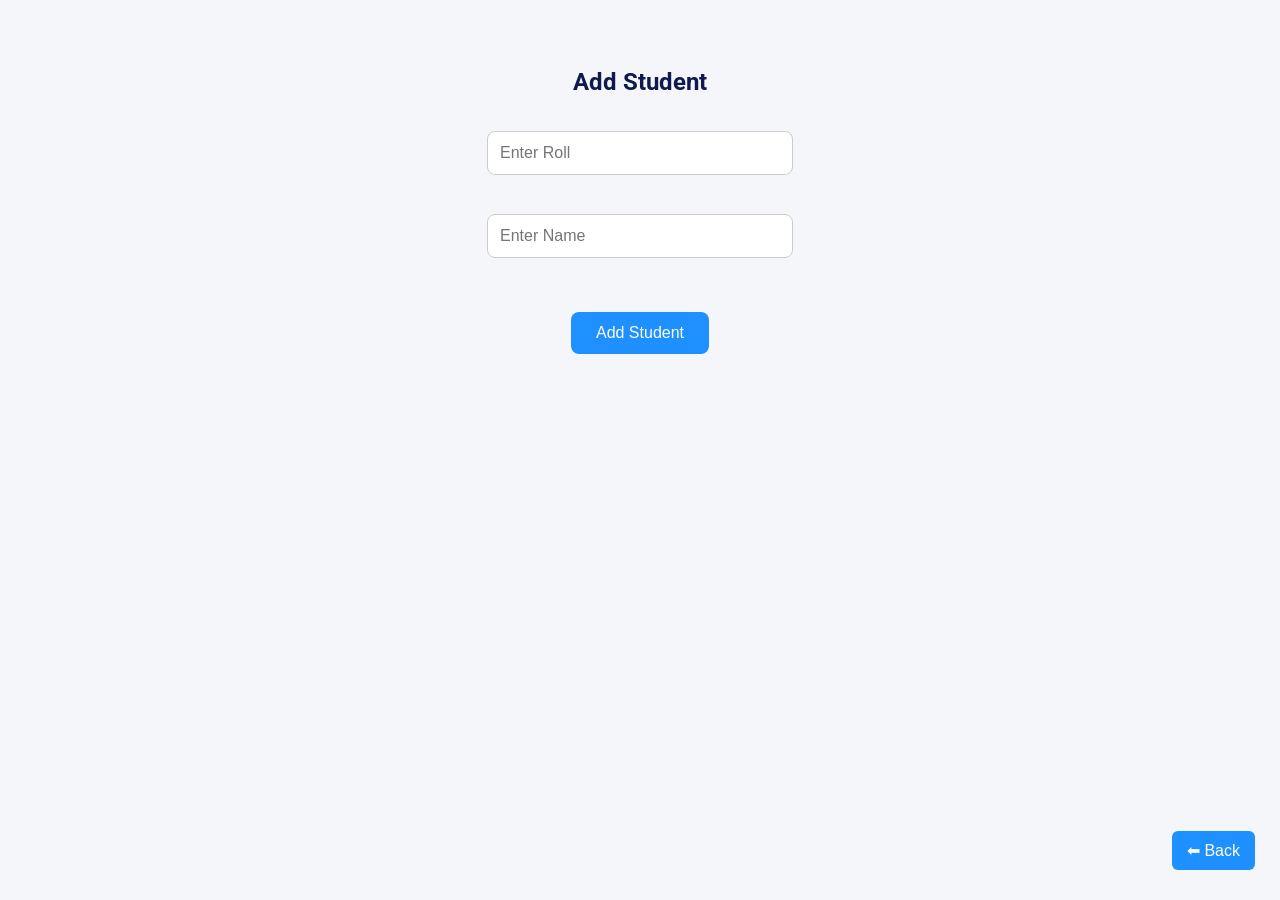
<file: add-student.html>
<!DOCTYPE html>
<html lang="en">
<head>
<meta charset="UTF-8">
<meta name="viewport" content="width=device-width, initial-scale=1.0">
<title>Add Student | Smart Attendance</title>
<link href="https://fonts.googleapis.com/css2?family=Roboto:wght@400;500;700&display=swap" rel="stylesheet">

<style>
body {
    font-family: 'Roboto', sans-serif;
    background: #f4f6f9;
    display: flex;
    flex-direction: column;
    align-items: center;
    padding: 40px 20px;
}

h2 {
    color: #0f1b4c;
    margin-bottom: 25px;
}

input[type="text"] {
    width: 280px;
    padding: 12px;
    margin: 10px 0;
    border-radius: 8px;
    border: 1px solid #ccc;
    font-size: 16px;
}

.button-row {
    margin-top: 15px;
}

button {
    padding: 12px 25px;
    margin: 10px 5px;
    border: none;
    border-radius: 8px;
    font-size: 16px;
    font-weight: 500;
    cursor: pointer;
    transition: transform 0.2s, background 0.2s;
}

button:hover {
    transform: translateY(-2px);
}

#addBtn {
    background: #1e90ff;
    color: #fff;
}

.back-btn {
    position: fixed;
    bottom: 20px;
    right: 20px;
    padding: 10px 15px;
    background: #1e90ff;
    color: white;
    border: none;
    border-radius: 6px;
    cursor: pointer;
    transition: background 0.2s, transform 0.2s;
}

.back-btn:hover {
    background: #187bcd;
    transform: translateY(-2px);
}

#msg {
    margin-top: 20px;
    font-weight: 500;
    font-size: 18px;
    color: #0f1b4c;
}
</style>
</head>

<body>

<h2>Add Student</h2>

<input type="text" id="roll" placeholder="Enter Roll">
<br>
<input type="text" id="name" placeholder="Enter Name">
<br>

<div class="button-row">
    <button id="addBtn" onclick="addStudent()">Add Student</button>
</div>

<div id="msg"></div>

<button class="back-btn" onclick="goBack()">⬅ Back</button>

<script>
function addStudent(){
    let roll = document.getElementById("roll").value.trim();
    let name = document.getElementById("name").value.trim();
    let msg = document.getElementById("msg");

    msg.innerText = "";

    // Validation
    if(!roll || !name){
        msg.innerText = "⚠️ Enter both Roll and Name";
        return;
    }

    let students = JSON.parse(localStorage.getItem("students")) || [];

    // Prevent duplicate roll (loose compare for safety)
    if(students.some(s => s.roll == roll)){
        msg.innerText = "⚠️ Roll number already exists!";
        return;
    }

    // Save student (FIXED structure - consistent everywhere)
    students.push({
        roll: roll,
        name: name
    });

    localStorage.setItem("students", JSON.stringify(students));

    msg.innerText = "✅ Student Added Successfully";

    // Clear inputs
    document.getElementById("roll").value = "";
    document.getElementById("name").value = "";

    // Redirect
    setTimeout(()=>{
        window.location.href = "dashboard.html";
    },1000);
}

function goBack(){
    window.location.href = "dashboard.html";
}
</script>

</body>
</html>
</file>
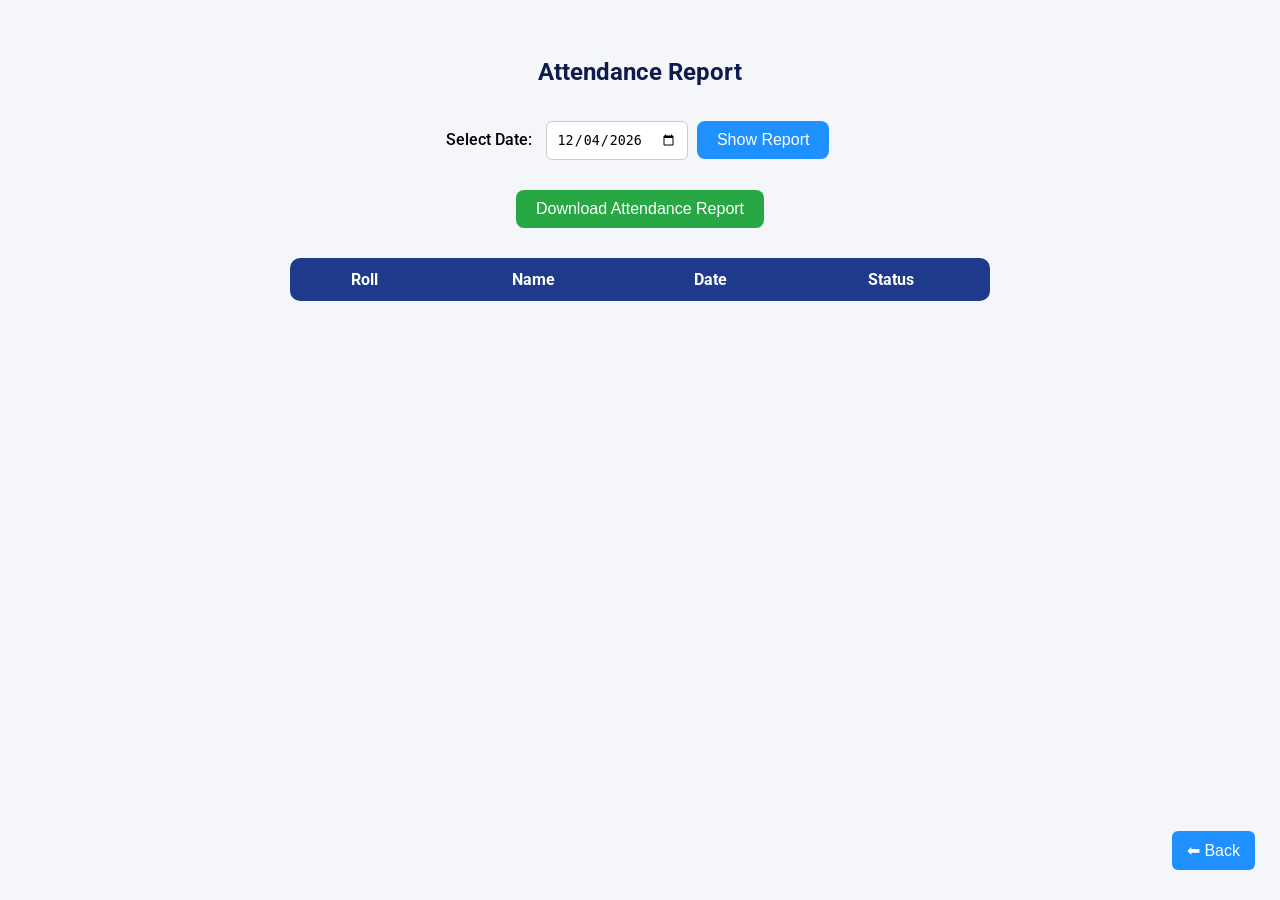
<file: attendance-report.html>
<!DOCTYPE html>
<html lang="en">
<head>
<meta charset="UTF-8">
<meta name="viewport" content="width=device-width, initial-scale=1.0">
<title>Attendance Report | Smart Attendance</title>

<link href="https://fonts.googleapis.com/css2?family=Roboto:wght@400;500;700&display=swap" rel="stylesheet">

<style>
body { font-family: 'Roboto', sans-serif; display:flex; flex-direction: column; align-items:center; padding:30px 20px; background:#f4f6f9; }
h2 { color:#0f1b4c; margin-bottom:25px; }
label { font-weight:500; margin-right:10px; }
input[type="date"] { padding:10px; border-radius:6px; border:1px solid #ccc; margin-bottom:20px; }

button { padding:10px 20px; margin:10px 5px; border:none; border-radius:8px; font-size:16px; cursor:pointer; }
button:hover { transform:translateY(-2px); }

#showReportBtn { background:#1e90ff; color:white; }
#downloadBtn { background:#28a745; color:white; }

table { margin:20px auto; border-collapse:collapse; width:80%; max-width:700px; background:#fff; border-radius:10px; overflow:hidden; }
th, td { padding:12px 15px; text-align:center; }
th { background:#1e3a8a; color:white; }

tr:nth-child(even) { background:#f9f9f9; }
tr:hover { background:#e6f0ff; }

.status-present { color:green; font-weight:bold; }
.status-absent { color:red; font-weight:bold; }

.back-btn {
    position:fixed;
    bottom:20px;
    right:20px;
    padding:10px 15px;
    background:#1e90ff;
    color:white;
    border:none;
    border-radius:6px;
    cursor:pointer;
}
</style>
</head>

<body>

<h2>Attendance Report</h2>

<div>
    <label>Select Date:</label>
    <input type="date" id="date">
    <button id="showReportBtn" onclick="loadReport()">Show Report</button>
</div>

<div>
    <button id="downloadBtn" onclick="downloadReport()">Download Attendance Report</button>
</div>

<table>
    <thead>
        <tr>
            <th>Roll</th>
            <th>Name</th>
            <th>Date</th>
            <th>Status</th>
        </tr>
    </thead>
    <tbody id="reportTable"></tbody>
</table>

<button class="back-btn" onclick="goBack()">⬅ Back</button>

<script>
function goBack(){ window.history.back(); }

// today date
function getToday(){
    return new Date().toISOString().split('T')[0];
}

// 🔥 IMPORTANT: remove duplicates
function getUniqueAttendance(attendance){
    let map = {};
    attendance.forEach(a => {
        map[a.roll + "_" + a.date] = a; // unique key
    });
    return Object.values(map);
}

// Convert YYYY-MM-DD to MM/DD/YYYY for Excel
function formatDateForExcel(dateStr){
    let parts = dateStr.split('-'); // ["2026","03","20"]
    return `${parts[1]}/${parts[2]}/${parts[0]}`; // "03/20/2026"
}

// LOAD REPORT
function loadReport(){
    let students = JSON.parse(localStorage.getItem("students")) || [];
    let attendance = JSON.parse(localStorage.getItem("attendance")) || [];

    attendance = getUniqueAttendance(attendance);

    let selectedDate = document.getElementById("date").value || getToday();

    let html = "";

    students.forEach(student => {

        let present = attendance.find(a => 
            a.roll == student.roll && a.date == selectedDate
        );

        html += `<tr>
                    <td>${student.roll}</td>
                    <td>${student.name}</td>
                    <td>${selectedDate}</td>
                    <td class="${present ? 'status-present':'status-absent'}">
                        ${present ? 'Present' : 'Absent'}
                    </td>
                 </tr>`;
    });

    document.getElementById("reportTable").innerHTML = html;
}

// DOWNLOAD CSV
function downloadReport(){
    let students = JSON.parse(localStorage.getItem("students")) || [];
    let attendance = JSON.parse(localStorage.getItem("attendance")) || [];

    attendance = getUniqueAttendance(attendance);

    let selectedDate = document.getElementById("date").value || getToday();
    let excelDate = formatDateForExcel(selectedDate); // ✅ Excel-friendly

    let csv = "Roll,Name,Date,Status\n";

    students.forEach(student => {
        let present = attendance.find(a => 
            a.roll == student.roll && a.date == selectedDate
        );

        let status = present ? "Present" : "Absent";

        csv += `${student.roll},${student.name},"${excelDate}",${status}\n`;
    });

    let blob = new Blob([csv], {type:"text/csv"});
    let link = document.createElement("a");
    link.href = URL.createObjectURL(blob);
    link.download = `attendance_${selectedDate}.csv`;
    link.click();
}

// AUTO LOAD + AUTO DATE SET
window.onload = function(){
    document.getElementById("date").value = getToday();
    loadReport();
};
</script>

</body>
</html>
</file>
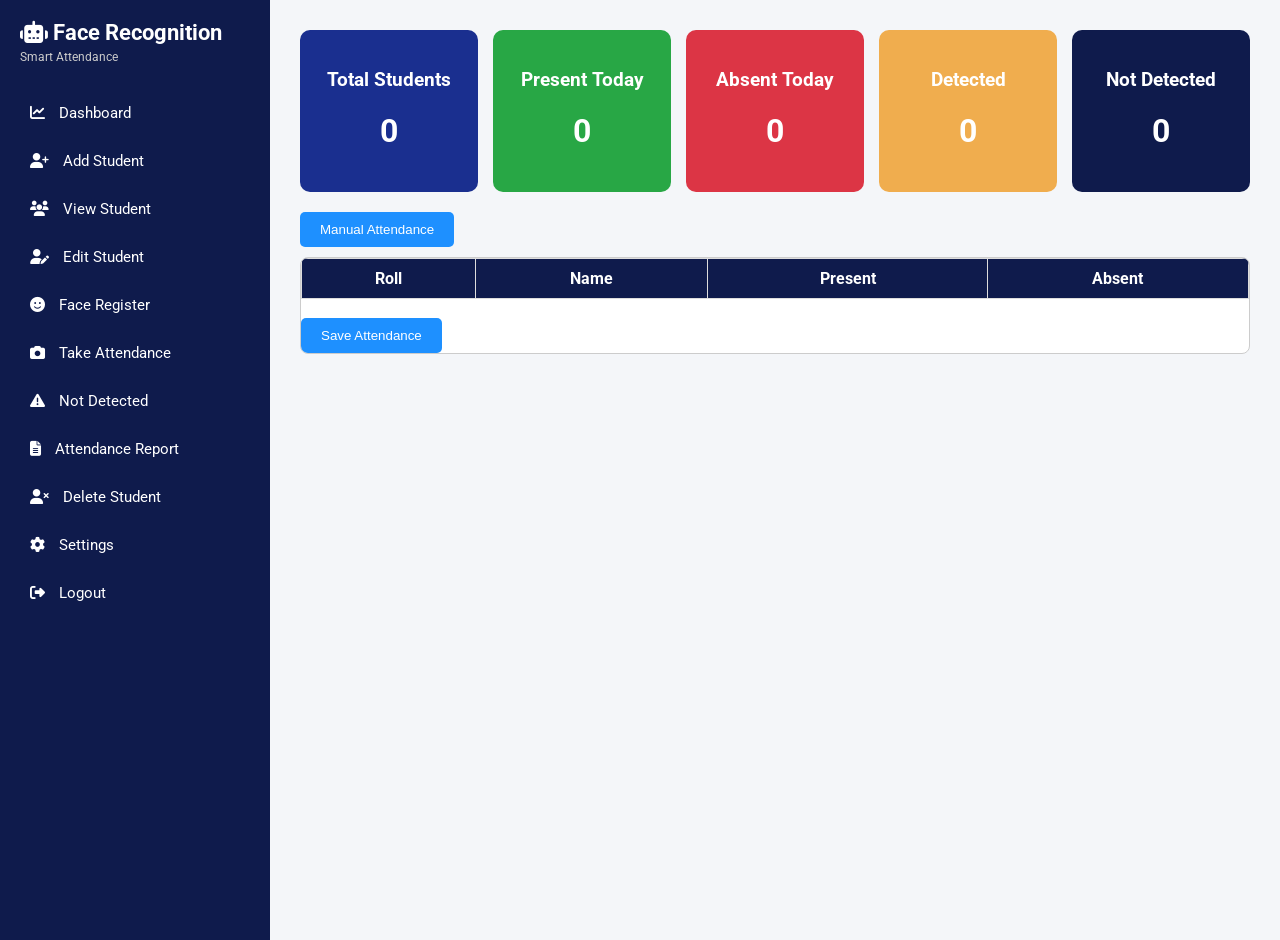
<file: dashboard.html>
<!DOCTYPE html>
<html lang="en">
<head>
<meta charset="UTF-8">
<meta name="viewport" content="width=device-width, initial-scale=1.0">
<title>Face Recognition System | Dashboard</title>

<link rel="stylesheet" href="https://cdnjs.cloudflare.com/ajax/libs/font-awesome/6.5.0/css/all.min.css">
<link href="https://fonts.googleapis.com/css2?family=Roboto:wght@400;500;700&display=swap" rel="stylesheet">

<style>
body { margin:0; font-family:'Roboto',sans-serif; background:#f4f6f9; display:flex; }

.menu-btn{
  display:none;
  position:fixed;
  top:15px;
  left:15px;
  background:#0f1b4c;
  color:white;
  border:none;
  padding:10px 12px;
  border-radius:6px;
  z-index:1100;
}

.sidebar { width:230px; background:#0f1b4c; color:white; height:100vh; padding:20px; transition:0.3s; }
.logo { font-size:22px; font-weight:bold; margin-bottom:5px; }
.small-text { font-size:12px; color:#ccc; margin-bottom:30px; }

.sidebar a { display:block; color:white; text-decoration:none; padding:10px; margin-bottom:10px; border-radius:5px; font-size:15px; }
.sidebar a i { margin-right:10px; }
.sidebar a:hover { background:#1a2f8f; }

.main { flex:1; padding:30px; }

.cards { 
  display:grid; 
  grid-template-columns:repeat(auto-fit,minmax(150px,1fr)); 
  gap:15px; 
  margin-bottom:20px; 
}

.card { padding:20px; border-radius:10px; color:white; text-align:center; }
.blue {background:#1a2f8f;} 
.green {background:#28a745;} 
.red {background:#dc3545;}
.orange {background:#f0ad4e;} 
.darkblue {background:#0f1b4c;}

button { padding:10px 20px; border:none; background:#1e90ff; color:white; border-radius:5px; cursor:pointer; }

.table-box { max-height:150px; overflow:hidden; transition:0.5s; margin-top:10px; border:1px solid #ccc; border-radius:8px; background:white; }
table { width:100%; border-collapse:collapse; }
th, td { border:1px solid #ddd; padding:10px; text-align:center; }
th { background:#0f1b4c; color:white; }

@media(max-width:768px){
  .menu-btn{ display:block; }
  .sidebar{ position:fixed; left:-250px; top:0; z-index:1000; }
  .sidebar.active{ left:0; }
  .main{ width:100%; padding:15px; }
}

#toast{
    position: fixed;
    bottom: 25px;
    right: 25px;
    min-width: 250px;
    background: #28a745;
    color: #fff;
    padding: 14px 20px;
    border-radius: 10px;
    font-weight: 500;
    box-shadow: 0 10px 25px rgba(0,0,0,0.2);
    opacity: 0;
    transform: translateY(50px);
    transition: all 0.4s ease;
    z-index: 9999;
}
#toast.show{
    opacity: 1;
    transform: translateY(0);
}
</style>
</head>

<body>

<button class="menu-btn" onclick="toggleMenu()">☰</button>

<div class="sidebar">
    <div class="logo"><i class="fa-solid fa-robot"></i> Face Recognition</div>
    <div class="small-text">Smart Attendance</div>

    <a href="dashboard.html"><i class="fa-solid fa-chart-line"></i> Dashboard</a>
    <a href="add-student.html"><i class="fa-solid fa-user-plus"></i> Add Student</a>
    <a href="view-student.html"><i class="fa-solid fa-users"></i> View Student</a>
    <a href="edit-student.html"><i class="fa-solid fa-user-pen"></i> Edit Student</a>
    <a href="face-register.html"><i class="fa-solid fa-face-smile"></i> Face Register</a>
    <a href="take-attendance.html"><i class="fa-solid fa-camera"></i> Take Attendance</a>
    <a href="not-detected.html"><i class="fa-solid fa-triangle-exclamation"></i> Not Detected</a>
    <a href="attendance-report.html"><i class="fa-solid fa-file-lines"></i> Attendance Report</a>
    <a href="delete-student.html"><i class="fa-solid fa-user-xmark"></i> Delete Student</a>
    <a href="settings.html"><i class="fa-solid fa-gear"></i> Settings</a>

    <a href="#" onclick="logout()"><i class="fa-solid fa-right-from-bracket"></i> Logout</a>
</div>

<div class="main">
<div class="cards">
    <div class="card blue"><h3>Total Students</h3><h1 id="totalStudents">0</h1></div>
    <div class="card green"><h3>Present Today</h3><h1 id="presentToday">0</h1></div>
    <div class="card red"><h3>Absent Today</h3><h1 id="absentToday">0</h1></div>
    <div class="card orange"><h3>Detected</h3><h1 id="detected">0</h1></div>
    <div class="card darkblue"><h3>Not Detected</h3><h1 id="notDetected">0</h1></div>
</div>

<button onclick="toggleTable()">Manual Attendance</button>

<div class="table-box" id="tableBox">
    <table>
        <tr>
            <th>Roll</th>
            <th>Name</th>
            <th>Present</th>
            <th>Absent</th>
        </tr>
        <tbody id="studentList"></tbody>
    </table>
    <br>
    <button onclick="saveAttendance()">Save Attendance</button>
</div>
</div>

<div id="toast"></div>

<script>
let students = JSON.parse(localStorage.getItem("students")) || [];

function getToday(){
    return new Date().toISOString().split('T')[0];
}

function toggleMenu(){
    document.querySelector(".sidebar").classList.toggle("active");
}

function logout(){
    localStorage.removeItem("adminLoggedIn");
    window.location.href = "index.html";
}

function showToast(message){
    const toast = document.getElementById("toast");
    toast.innerText = message;
    toast.classList.add("show");
    setTimeout(()=>{ toast.classList.remove("show"); }, 2500);
}

function getDateTime(){
    let now = new Date();
    let month = String(now.getMonth()+1).padStart(2,'0');
    let day = String(now.getDate()).padStart(2,'0');
    let year = now.getFullYear();
    let date = `${year}-${month}-${day}`;
    let excelDate = `${month}/${day}/${year}`;
    let time = String(now.getHours()).padStart(2,'0') + ":" + String(now.getMinutes()).padStart(2,'0') + ":" + String(now.getSeconds()).padStart(2,'0');
    return {date, excelDate, time};
}

function loadStudentList(){
    let html = "";
    students.forEach((s,i)=>{
        html += `
        <tr>
            <td>${s.roll}</td>
            <td>${s.name}</td>
            <td><input type="checkbox" id="p${i}" onclick="markPresent(${i})"></td>
            <td><input type="checkbox" id="a${i}" onclick="markAbsent(${i})"></td>
        </tr>`;
    });
    document.getElementById("studentList").innerHTML = html;
}

function markPresent(i){ document.getElementById("a"+i).checked = false; }
function markAbsent(i){ document.getElementById("p"+i).checked = false; }

function toggleTable(){
    let box = document.getElementById("tableBox");
    box.style.maxHeight = box.style.maxHeight === "600px" ? "150px" : "600px";
}

function saveAttendance(){
    let attendance = JSON.parse(localStorage.getItem("attendance")) || [];
    let csvData = [["Roll","Name","Date","Time","Status"]];

    students.forEach((s,i)=>{
        let isPresent = document.getElementById("p"+i).checked;
        let dt = getDateTime();

        // Remove old entry for same student & date
        attendance = attendance.filter(a => !(a.roll == s.roll && a.date === dt.date));

        // Save manual attendance
        attendance.push({
            roll: s.roll,
            name: s.name,
            date: dt.date,
            time: dt.time,
            status: isPresent ? "Present" : "Absent"
        });

        csvData.push([s.roll, s.name, dt.excelDate, dt.time, isPresent?"Present":"Absent"]);
    });

    localStorage.setItem("attendance", JSON.stringify(attendance));

    // ✅ Automatic CSV download
    let csvContent = csvData.map(e => e.join(",")).join("\n");
    let blob = new Blob([csvContent], {type:"text/csv"});
    let link = document.createElement("a");
    link.href = URL.createObjectURL(blob);
    link.download = `attendance_${getToday()}.csv`;
    link.click();

    showToast("Attendance Saved & Downloaded ✅");
    updateDashboard();
}

function updateDashboard(){
    let attendance = JSON.parse(localStorage.getItem("attendance")) || [];
    let today = getToday();

    let todayAttendance = attendance.filter(a => a.date === today);

    let map = new Map();
    todayAttendance.forEach(a => map.set(a.roll, a));

    let unique = Array.from(map.values());

    let total = students.length;
    let present = unique.filter(a => a.status === "Present").length;
    let absent = unique.filter(a => a.status === "Absent").length;
    let notDetected = total - (present + absent);

    document.getElementById("totalStudents").innerText = total;
    document.getElementById("presentToday").innerText = present;
    document.getElementById("absentToday").innerText = absent;
    document.getElementById("detected").innerText = present;
    document.getElementById("notDetected").innerText = notDetected;
}

window.addEventListener("focus", updateDashboard);
setInterval(updateDashboard, 2000);

loadStudentList();
updateDashboard();
</script>

</body>
</html>
</file>
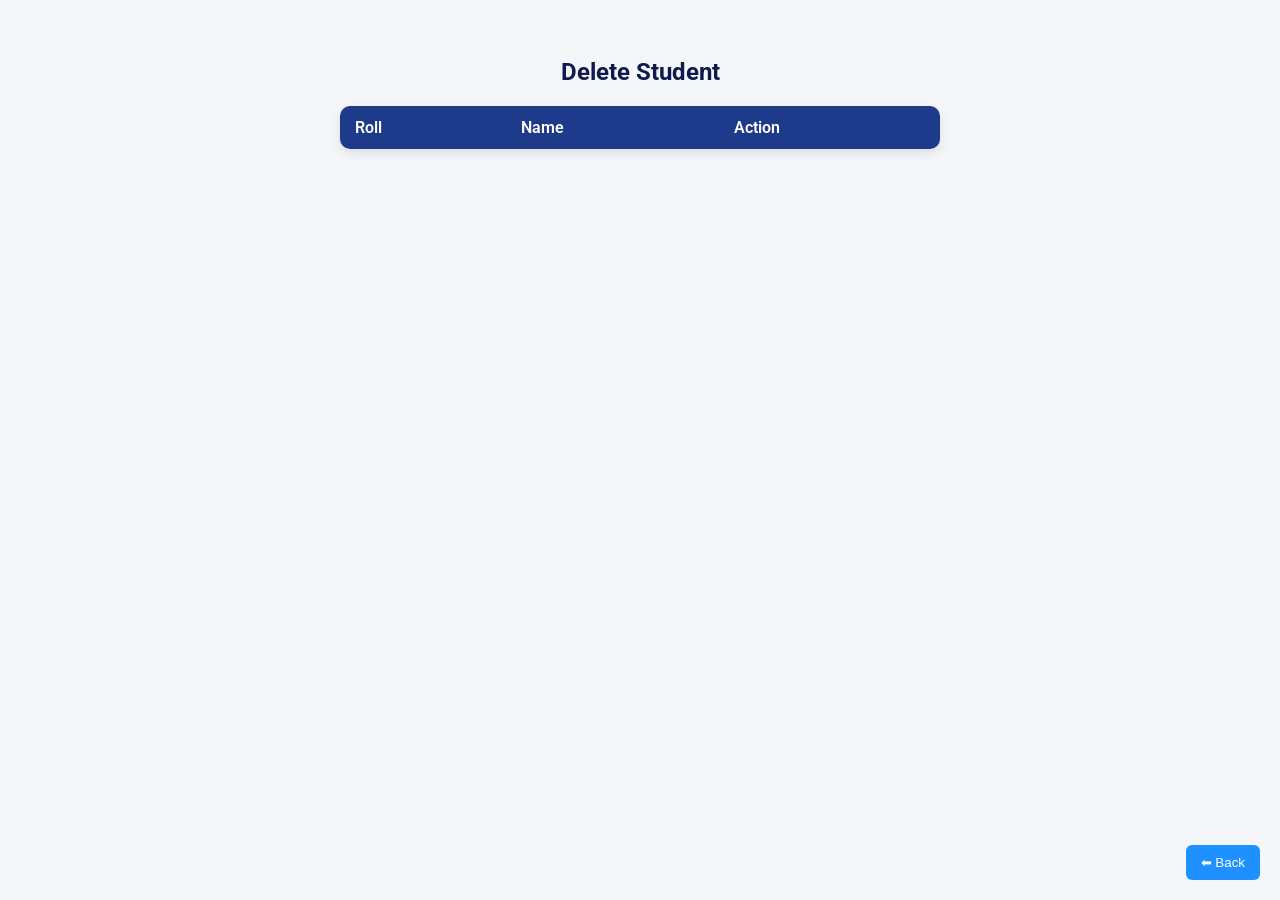
<file: delete-student.html>
<!DOCTYPE html>
<html lang="en">
<head>
<meta charset="UTF-8">
<meta name="viewport" content="width=device-width, initial-scale=1.0">
<title>Delete Student | Smart Attendance</title>

<link href="https://fonts.googleapis.com/css2?family=Roboto:wght@400;500;700&display=swap" rel="stylesheet">

<style>
body {
    font-family: 'Roboto', sans-serif;
    background: #f4f6f9;
    display: flex;
    flex-direction: column;
    align-items: center;
    padding: 30px 20px;
}

h2 {
    color: #0f1b4c;
    margin-bottom: 20px;
}

table {
    border-collapse: collapse;
    width: 100%;
    max-width: 600px;
    background: #fff;
    border-radius: 10px;
    overflow: hidden;
    box-shadow: 0 4px 12px rgba(0,0,0,0.1);
}

th, td {
    padding: 12px 15px;
    text-align: left;
}

th {
    background: #1e3a8a;
    color: #fff;
    font-weight: 600;
}

tr:nth-child(even) { background: #f9f9f9; }
tr:hover { background: #e6f0ff; }

button.deleteBtn {
    padding: 6px 12px;
    background: #ff4757;
    color: white;
    border: none;
    border-radius: 6px;
    cursor: pointer;
}

button#backBtn {
    position: fixed;
    bottom: 20px;
    right: 20px;
    padding: 10px 15px;
    background: #1e90ff;
    color: white;
    border: none;
    border-radius: 6px;
    cursor: pointer;
}

/* 🔥 MODAL */
#confirmBox{
    position: fixed;
    top:0; left:0;
    width:100%; height:100%;
    background: rgba(0,0,0,0.5);
    display:none;
    justify-content:center;
    align-items:center;
}
#confirmContent{
    background:#fff;
    padding:20px;
    border-radius:10px;
    text-align:center;
    width:300px;
}
#confirmContent button{
    margin:10px;
    padding:8px 14px;
    border:none;
    border-radius:6px;
    cursor:pointer;
}
.yesBtn{ background:#28a745; color:white; }
.noBtn{ background:#dc3545; color:white; }
</style>
</head>

<body>

<h2>Delete Student</h2>

<table>
<thead>
<tr>
<th>Roll</th>
<th>Name</th>
<th>Action</th>
</tr>
</thead>
<tbody id="studentTable"></tbody>
</table>

<button id="backBtn" onclick="goBack()">⬅ Back</button>

<!-- 🔥 PROFESSIONAL CONFIRM BOX -->
<div id="confirmBox">
    <div id="confirmContent">
        <p id="confirmText"></p>
        <button class="yesBtn" onclick="confirmDelete()">Yes</button>
        <button class="noBtn" onclick="closeBox()">Cancel</button>
    </div>
</div>

<script>
let students = JSON.parse(localStorage.getItem("students")) || [];
let deleteIndex = null;

function loadStudents(){
    let table = "";
    students.forEach((student,index)=>{
        table += `
        <tr>
            <td>${student.roll}</td>
            <td>${student.name}</td>
            <td><button class="deleteBtn" onclick="deleteStudent(${index})">Delete</button></td>
        </tr>
        `;
    });
    document.getElementById("studentTable").innerHTML = table;
}

// 🔥 OPEN MODAL
function deleteStudent(index){
    deleteIndex = index;
    document.getElementById("confirmText").innerText =
        "Delete " + students[index].name + "?";
    document.getElementById("confirmBox").style.display = "flex";
}

// 🔥 CONFIRM DELETE
function confirmDelete(){
    students.splice(deleteIndex,1);
    localStorage.setItem("students", JSON.stringify(students));
    closeBox();
    loadStudents();
}

// CLOSE BOX
function closeBox(){
    document.getElementById("confirmBox").style.display = "none";
}

// BACK
function goBack(){
    window.history.back();
}

loadStudents();
</script>

</body>
</html>
</file>
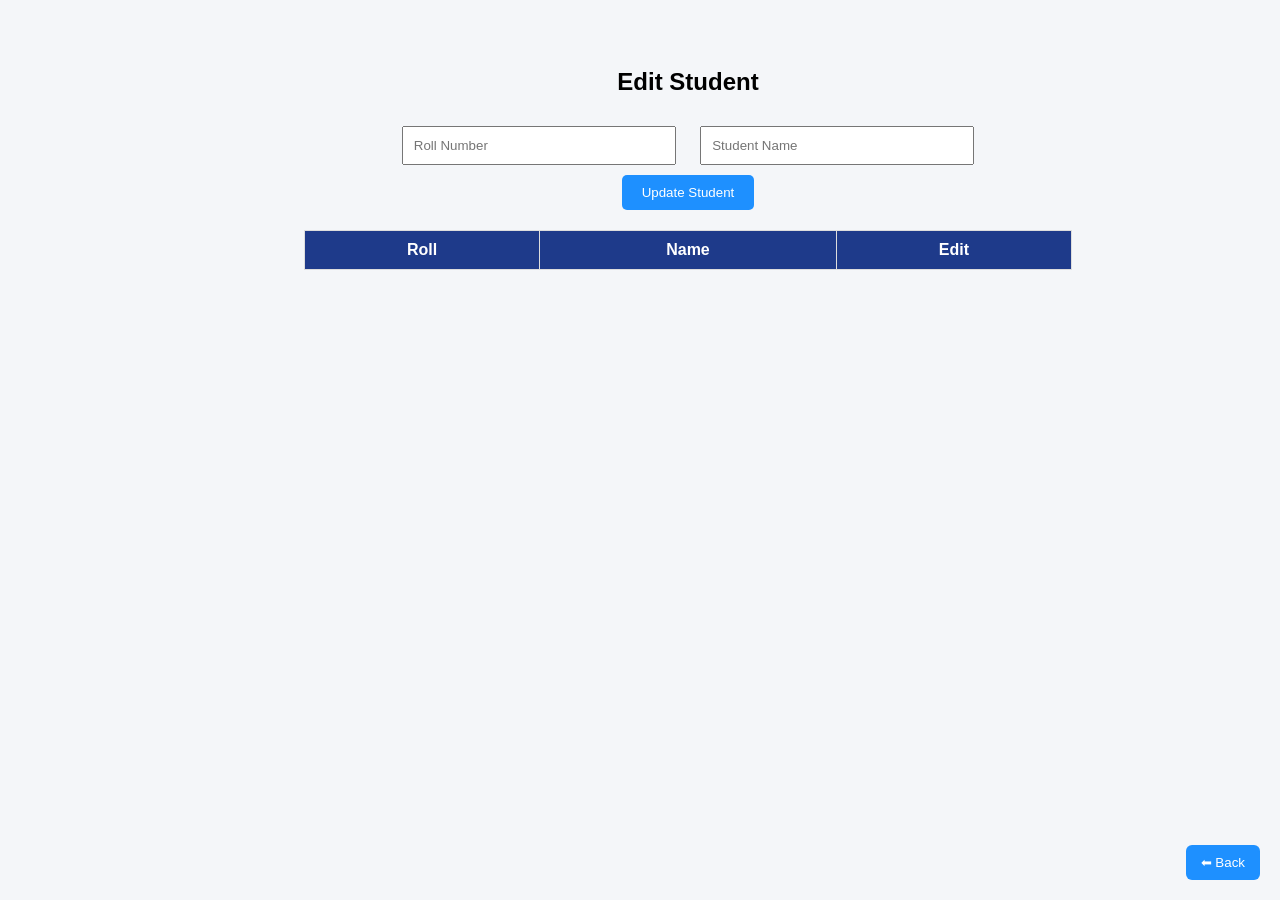
<file: edit-student.html>
<!DOCTYPE html>
<html lang="en">
<head>
<meta charset="UTF-8">
<meta name="viewport" content="width=device-width, initial-scale=1.0">
<title>Edit Student</title>

<style>

/*  MOBILE FIX GLOBAL */
html, body{
    width:100%;
    overflow-x:hidden;
}

body{
    font-family:Arial;
    background:#f4f6f9;
    padding:40px;
    text-align:center;
}

/*  INPUT RESPONSIVE */
input{
    padding:10px;
    margin:10px;
    width:250px;
    max-width:90%;
}

button{
    padding:10px 20px;
    background:#1e90ff;
    color:white;
    border:none;
    border-radius:5px;
    cursor:pointer;
}

/* TABLE SCROLL FIX */
.table-box{
    width:100%;
    overflow-x:auto;
}

table{
    margin:auto;
    margin-top:20px;
    border-collapse:collapse;
    width:60%;
    min-width:300px;
}

th,td{
    border:1px solid #ddd;
    padding:10px;
    text-align:center;
}

th{
    background:#1e3a8a;
    color:white;
}

.back-btn{
    position:fixed;
    bottom:20px;
    right:20px;
    padding:10px 15px;
    background:#1e90ff;
    color:white;
    border:none;
    border-radius:6px;
    cursor:pointer;
}

.back-btn:hover{
    background:#187bcd;
}

/*  MOBILE MEDIA */
@media(max-width:768px){
    body{
        padding:15px;
    }

    table{
        width:100%;
    }

    input{
        width:90%;
    }
}

/*  TOAST */
#toast{
    position: fixed;
    bottom: 25px;
    right: 25px;
    min-width: 250px;
    background: #28a745;
    color: #fff;
    padding: 14px 20px;
    border-radius: 10px;
    font-weight: 500;
    box-shadow: 0 10px 25px rgba(0,0,0,0.2);
    opacity: 0;
    transform: translateY(50px);
    transition: all 0.4s ease;
    z-index: 9999;
}
#toast.show{
    opacity: 1;
    transform: translateY(0);
}

</style>

</head>

<body>

<h2>Edit Student</h2>

<input type="text" id="roll" placeholder="Roll Number">
<input type="text" id="name" placeholder="Student Name">

<br>

<button onclick="updateStudent()">Update Student</button>

<!-- WRAP TABLE -->
<div class="table-box">
<table>
<tr>
<th>Roll</th>
<th>Name</th>
<th>Edit</th>
</tr>

<tbody id="studentTable"></tbody>

</table>
</div>

<button class="back-btn" onclick="goBack()">⬅ Back</button>

<div id="toast"></div>

<script>

function goBack(){
    window.history.back();
}

let students = JSON.parse(localStorage.getItem("students")) || [];
let editIndex = -1;

function showToast(message){
    const toast = document.getElementById("toast");
    toast.innerText = message;
    toast.classList.add("show");

    setTimeout(()=>{
        toast.classList.remove("show");
    }, 2500);
}

function loadStudents(){

    let html="";

    students.forEach((s,i)=>{
        html+=`
        <tr>
            <td>${s.roll}</td>
            <td>${s.name}</td>
            <td>
                <button onclick="editStudent(${i})">Edit</button>
            </td>
        </tr>
        `;
    });

    document.getElementById("studentTable").innerHTML=html;

}

function editStudent(i){
    editIndex=i;
    document.getElementById("roll").value=students[i].roll;
    document.getElementById("name").value=students[i].name;
}

function updateStudent(){

    let roll=document.getElementById("roll").value;
    let name=document.getElementById("name").value;

    if(editIndex>=0){

        students[editIndex]={roll,name};

        localStorage.setItem("students",JSON.stringify(students));

        showToast("Student Updated Successfully ✅");

        document.getElementById("roll").value="";
        document.getElementById("name").value="";

        loadStudents();
    }
}

loadStudents();

</script>

</body>
</html>
</file>
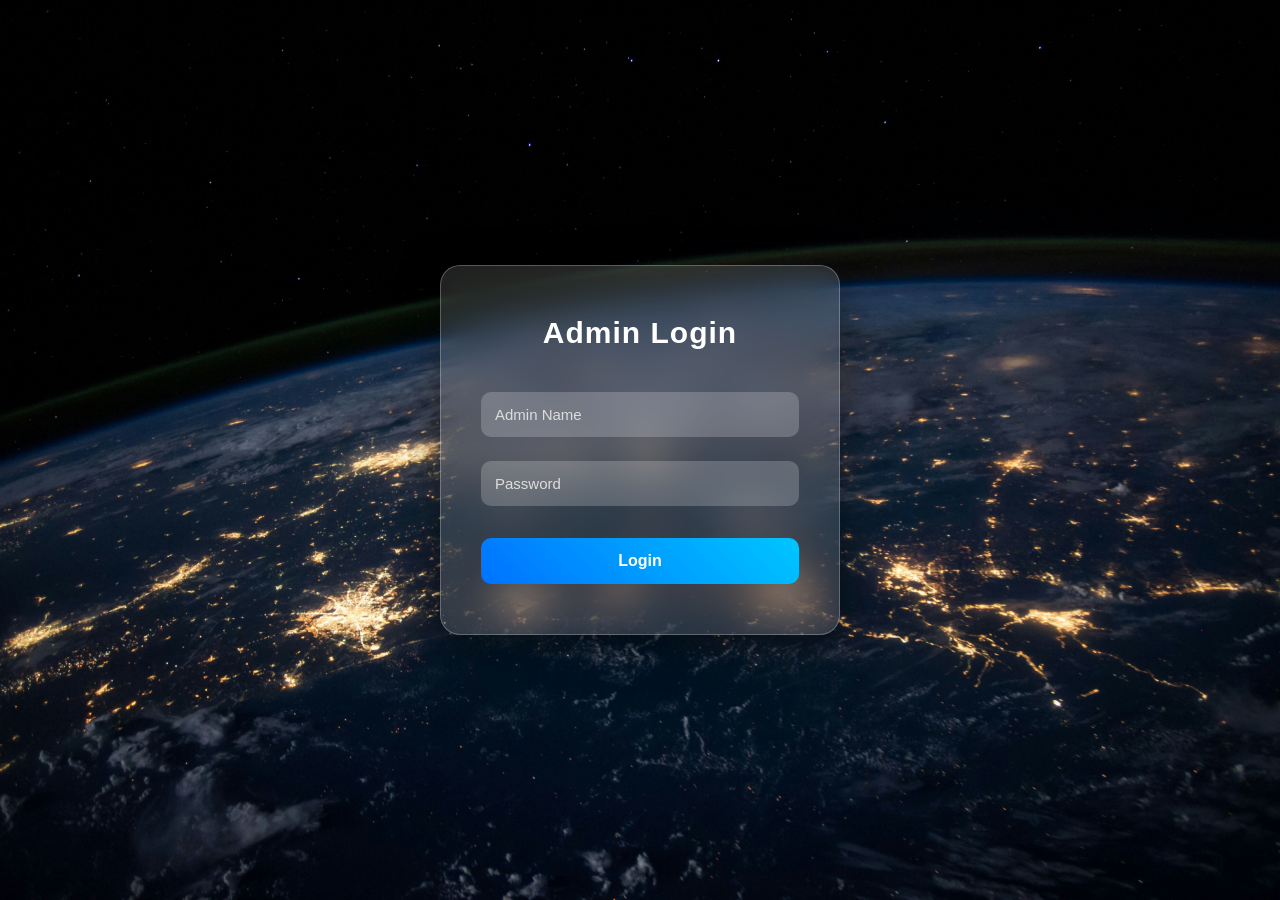
<file: login.html>
<!DOCTYPE html>
<html lang="en">
<head>
<meta charset="UTF-8">
<meta name="viewport" content="width=device-width, initial-scale=1.0">
<title>Admin Login</title>

<style>
*{
  margin:0;
  padding:0;
  box-sizing:border-box;
  font-family:Arial,sans-serif;
}

body{
  height:100vh;
  display:flex;
  justify-content:center;
  align-items:center;

  /* fallback color + correct image */
  background: #0f2027;
  background-image: url("./images/bg.jpeg");
  background-size: cover;
  background-position: center;
  background-repeat: no-repeat;
}

/* GLASS RECTANGLE BOX */
.login-box{
  width:400px;
  padding:50px 40px;
  border-radius:20px;
  
  background:rgba(255,255,255,0.12);
  backdrop-filter:blur(20px);
  -webkit-backdrop-filter:blur(20px);

  border:1px solid rgba(255,255,255,0.25);
  box-shadow:0 10px 40px rgba(0,0,0,0.5);

  color:white;
  text-align:center;

  transition:0.4s;
}

.login-box:hover{
  transform:translateY(-5px);
  box-shadow:0 15px 50px rgba(0,0,0,0.7);
}

.login-box h2{
  margin-bottom:30px;
  font-size:30px;
  letter-spacing:1px;
}

/* INPUTS */
.login-box input{
  width:100%;
  padding:14px;
  margin:12px 0;

  border:none;
  border-radius:10px;
  outline:none;

  background:rgba(255,255,255,0.2);
  color:white;
  font-size:15px;

  transition:0.3s;
}

.login-box input::placeholder{
  color:#ddd;
}

.login-box input:focus{
  background:rgba(255,255,255,0.3);
}

/* BUTTON */
.login-box button{
  width:100%;
  padding:14px;
  margin-top:20px;

  border:none;
  border-radius:10px;

  background:linear-gradient(45deg,#0072ff,#00c6ff);
  color:white;

  cursor:pointer;
  font-weight:bold;
  font-size:16px;

  transition:0.3s;
}

.login-box button:hover{
  transform:scale(1.05);
  background:linear-gradient(45deg,#0059c9,#0094cc);
}
</style>

</head>

<body>

<div class="login-box">
  <h2>Admin Login</h2>

  <input type="text" id="username" placeholder="Admin Name">
  <input type="password" id="password" placeholder="Password">

  <button onclick="login()">Login</button>
</div>

<script>
// Default credentials
if(!localStorage.getItem("adminName")) localStorage.setItem("adminName","admin");
if(!localStorage.getItem("adminPassword")) localStorage.setItem("adminPassword","1234");

function login(){
    let username = document.getElementById("username").value.trim();
    let password = document.getElementById("password").value.trim();

    let savedName = localStorage.getItem("adminName");
    let savedPass = localStorage.getItem("adminPassword");

    if(username === savedName && password === savedPass){
        localStorage.setItem("adminLoggedIn","true");
        window.location.href="dashboard.html";
    } else {
        alert("Wrong Username or Password");
    }
}
</script>

</body>
</html>
</file>
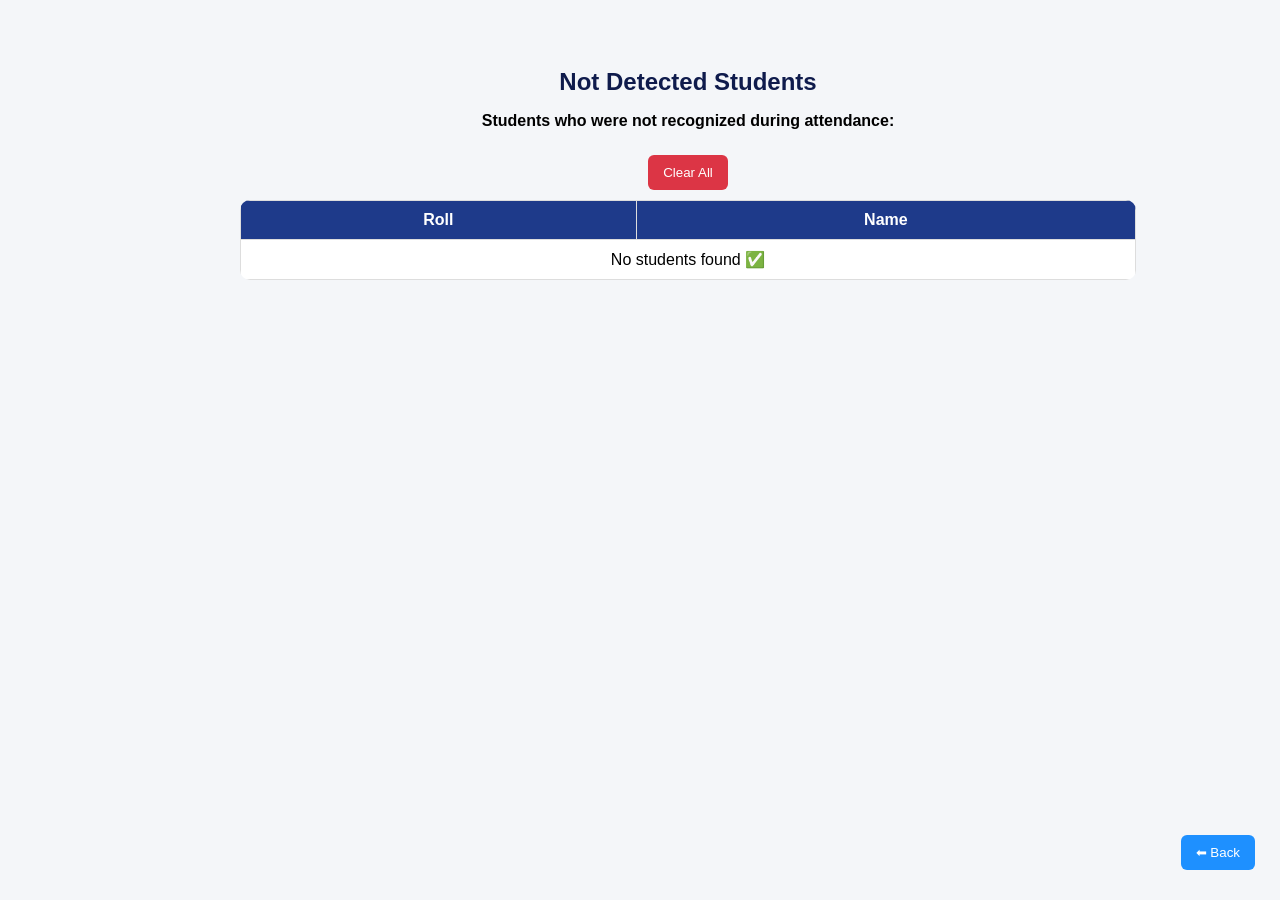
<file: not-detected.html>
<!DOCTYPE html>
<html lang="en">
<head>
<meta charset="UTF-8">
<meta name="viewport" content="width=device-width, initial-scale=1.0">
<title>Not Detected Students | Smart Attendance</title>

<style>

/*  GLOBAL FIX */
html, body{
    width:100%;
    overflow-x:hidden;
}

body {
    font-family: Arial;
    text-align: center;
    background: #f4f6f9;
    padding: 40px;
}

h2 {
    color: #0f1b4c;
    margin-bottom: 10px;
}

#msg {
    margin-bottom: 15px;
    font-weight: bold;
}

/*  TABLE SCROLL FIX */
.table-box{
    width:100%;
    overflow-x:auto;
}

table {
    margin: auto;
    border-collapse: collapse;
    width: 70%;
    min-width:300px;
    background: white;
    border-radius: 10px;
    overflow: hidden;
}

th, td {
    border: 1px solid #ddd;
    padding: 10px;
    text-align: center;
}

th {
    background: #1e3a8a;
    color: white;
}

tr:nth-child(even) { background: #f9f9f9; }
tr:hover { background: #e6f0ff; }

/* Buttons */
.btn {
    padding: 10px 15px;
    margin: 10px 5px;
    border: none;
    border-radius: 6px;
    cursor: pointer;
    color: white;
}

.clear-btn { background: #dc3545; }
.clear-btn:hover { background: #b52a37; }

.back-btn {
    position: fixed;
    bottom: 20px;
    right: 20px;
    background: #1e90ff;
}

.back-btn:hover {
    background: #187bcd;
}

/*  MOBILE FIX */
@media(max-width:768px){
    body{
        padding:15px;
    }

    table{
        width:100%;
    }
}

/*  TOAST */
#toast{
    position: fixed;
    bottom: 25px;
    right: 25px;
    min-width: 250px;
    background: #28a745;
    color: #fff;
    padding: 14px 20px;
    border-radius: 10px;
    font-weight: 500;
    box-shadow: 0 10px 25px rgba(0,0,0,0.2);
    opacity: 0;
    transform: translateY(50px);
    transition: all 0.4s ease;
    z-index: 9999;
}
#toast.show{
    opacity: 1;
    transform: translateY(0);
}

</style>
</head>

<body>

<h2>Not Detected Students</h2>
<p id="msg">Students who were not recognized during attendance:</p>

<button class="btn clear-btn" onclick="clearAll()">Clear All</button>

<!-- WRAP TABLE -->
<div class="table-box">
<table>
    <thead>
        <tr>
            <th>Roll</th>
            <th>Name</th>
        </tr>
    </thead>
    <tbody id="table"></tbody>
</table>
</div>

<button class="btn back-btn" onclick="window.history.back()">⬅ Back</button>

<div id="toast"></div>

<script>

function showToast(message){
    const toast = document.getElementById("toast");
    toast.innerText = message;
    toast.classList.add("show");

    setTimeout(()=>{
        toast.classList.remove("show");
    }, 2500);
}

function loadNotDetected() {
    const notDetected = JSON.parse(localStorage.getItem("notDetected")) || [];

    let html = "";

    const unique = [];
    const seen = new Set();

    notDetected.forEach(s => {
        if (!seen.has(s.roll)) {
            seen.add(s.roll);
            unique.push(s);
        }
    });

    unique.forEach(s => {
        html += `<tr>
                    <td>${s.roll}</td>
                    <td>${s.name}</td>
                 </tr>`;
    });

    if (unique.length === 0) {
        document.getElementById("table").innerHTML =
            `<tr><td colspan="2">No students found ✅</td></tr>`;
    } else {
        document.getElementById("table").innerHTML = html;
    }
}

function clearAll(){
    localStorage.removeItem("notDetected");
    loadNotDetected();
    showToast("All Not Detected Students Cleared 🗑️");
}

loadNotDetected();

</script>

</body>
</html>
</file>
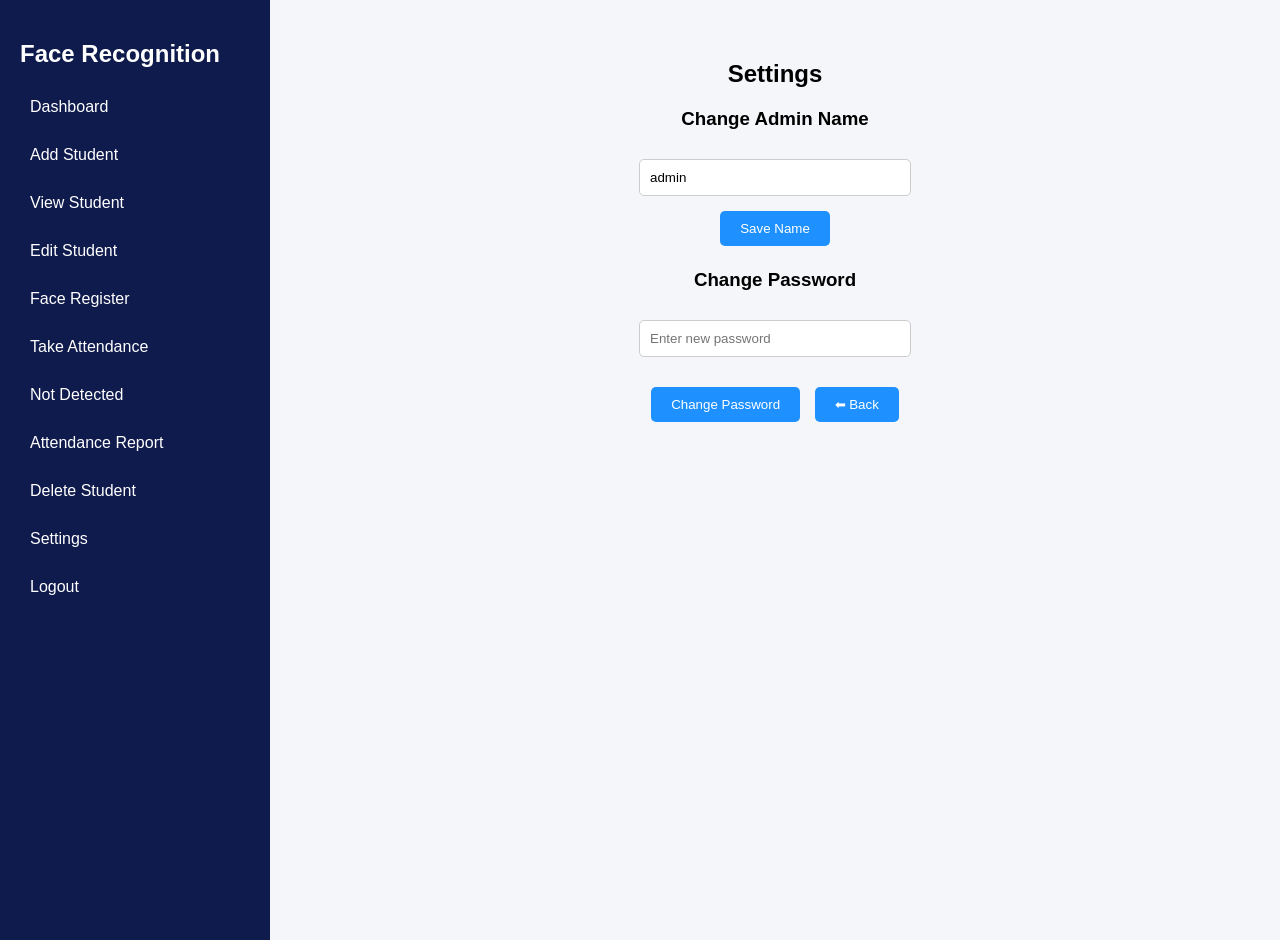
<file: settings.html>
<!DOCTYPE html>
<html lang="en">
<head>
<meta charset="UTF-8">
<meta name="viewport" content="width=device-width, initial-scale=1.0">
<title>Settings</title>

<link rel="stylesheet" href="https://cdnjs.cloudflare.com/ajax/libs/font-awesome/6.5.0/css/all.min.css">

<style>
body {
    margin:0;
    font-family:Arial;
    display:flex;
    background:#f4f6f9;
}

/* SIDEBAR */
.sidebar {
    width:230px;
    background:#0f1b4c;
    color:white;
    height:100vh;
    padding:20px;
}

.sidebar a {
    display:block;
    color:white;
    text-decoration:none;
    padding:10px;
    margin-bottom:10px;
    border-radius:5px;
}

.sidebar a:hover { background:#1a2f8f; }

/* MAIN */
.main {
    flex:1;
    padding:40px;
    text-align:center;
}

input {
    padding:10px;
    width:250px;
    margin:10px;
    border-radius:5px;
    border:1px solid #ccc;
}

button {
    padding:10px 20px;
    background:#1e90ff;
    color:white;
    border:none;
    border-radius:5px;
    cursor:pointer;
    margin:5px;
}

button:hover { background:#1864c0; }

/* BACK BUTTON (FIXED REMOVED) */
.back-btn{
    background:#1e90ff;
    margin-top:20px;
}

.back-btn:hover{
    background:#1864c0;
}

/* MOBILE FIX */
@media(max-width:768px){

    body{
        flex-direction:column;
    }

    .sidebar{
        width:100%;
        height:auto;
        display:flex;
        overflow-x:auto;
        white-space:nowrap;
    }

    .sidebar h2{
        display:none;
    }

    .sidebar a{
        display:inline-block;
        padding:10px 15px;
        margin:5px;
        background:#1a2f8f;
    }

    .main{
        padding:20px;
    }

    input{
        width:90%;
    }

    button{
        width:90%;
    }
}
</style>
</head>

<body>

<div class="sidebar">
    <h2>Face Recognition</h2>

    <a href="dashboard.html">Dashboard</a>
    <a href="add-student.html">Add Student</a>
    <a href="view-student.html">View Student</a>
    <a href="edit-student.html">Edit Student</a>
    <a href="face-register.html">Face Register</a>
    <a href="take-attendance.html">Take Attendance</a>
    <a href="not-detected.html">Not Detected</a>
    <a href="attendance-report.html">Attendance Report</a>
    <a href="delete-student.html">Delete Student</a>
    <a href="settings.html">Settings</a>
    <a href="login.html">Logout</a>
</div>

<div class="main">

<h2>Settings</h2>

<h3>Change Admin Name</h3>
<input type="text" id="adminName" placeholder="Enter new admin name">
<br>
<button onclick="saveAdmin()">Save Name</button>

<h3>Change Password</h3>
<input type="password" id="newPassword" placeholder="Enter new password">
<br>
<button onclick="changePassword()">Change Password</button>

<!-- ✅ BACK BUTTON (INSIDE MAIN) -->
<button class="back-btn" onclick="window.history.back()">⬅ Back</button>

</div>

<script>
window.onload = function(){
    document.getElementById("adminName").value = localStorage.getItem("adminName") || "";
}

function saveAdmin(){
    let name = document.getElementById("adminName").value.trim();
    if(name==""){ alert("Enter Name"); return; }
    localStorage.setItem("adminName",name);
    alert("Saved ✅");
}

function changePassword(){
    let pass = document.getElementById("newPassword").value.trim();
    if(pass==""){ alert("Enter Password"); return; }
    localStorage.setItem("adminPassword",pass);
    alert("Password Changed ✅");
}
</script>

</body>
</html>
</file>
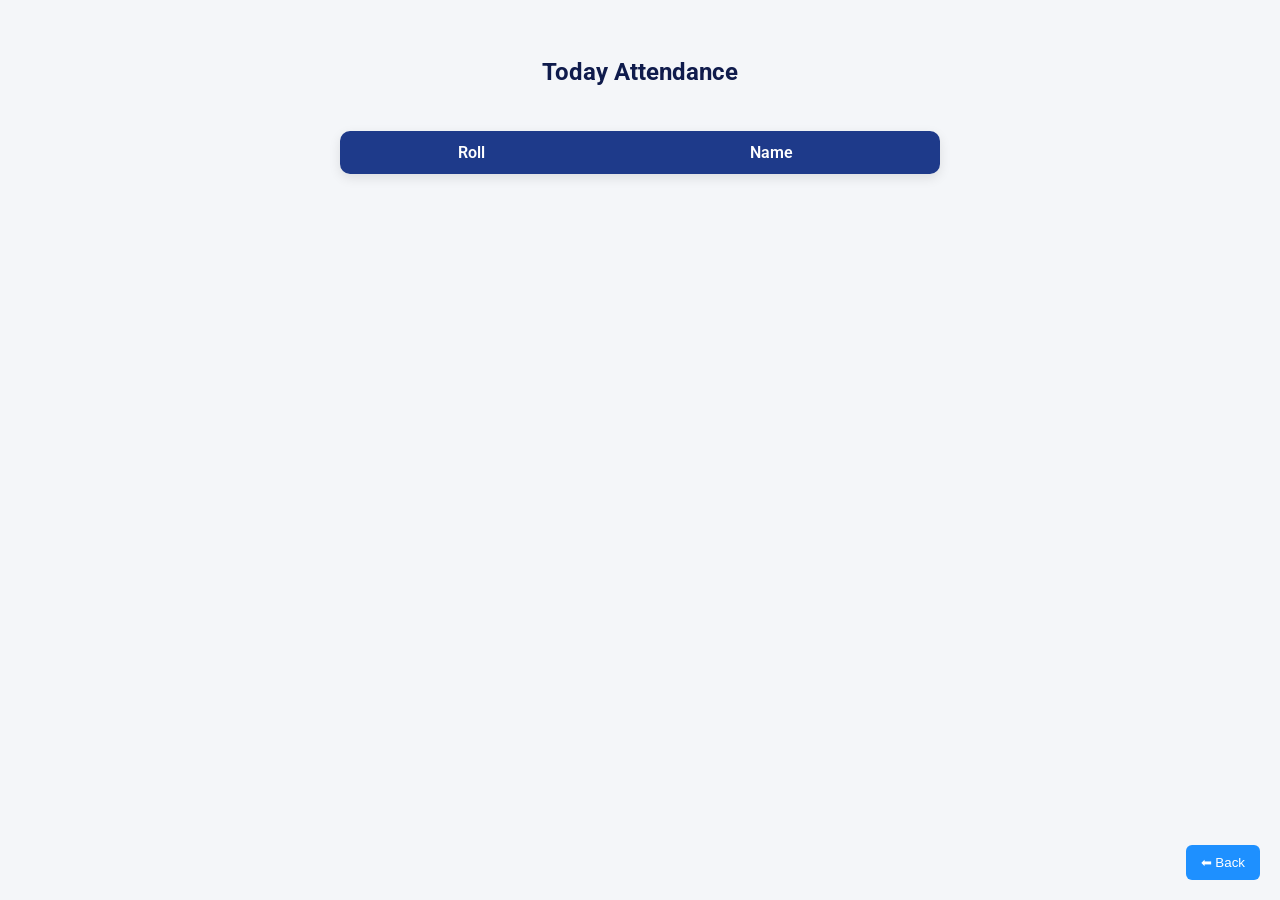
<file: today-attendance.html>
<!DOCTYPE html>
<html lang="en">
<head>
<meta charset="UTF-8">
<meta name="viewport" content="width=device-width, initial-scale=1.0">
<title>Today Attendance | Smart Attendance</title>

<link href="https://fonts.googleapis.com/css2?family=Roboto:wght@400;500;700&display=swap" rel="stylesheet">

<style>
body {
    font-family: 'Roboto', sans-serif;
    background: #f4f6f9;
    display: flex;
    flex-direction: column;
    align-items: center;
    padding: 30px 20px;
}

h2 {
    color: #0f1b4c;
    margin-bottom: 25px;
}

table {
    width: 80%;
    max-width: 600px;
    border-collapse: collapse;
    background: #fff;
    border-radius: 10px;
    overflow: hidden;
    box-shadow: 0 4px 12px rgba(0,0,0,0.1);
    margin-top: 20px;
}

th, td {
    padding: 12px 15px;
    text-align: center;
}

th {
    background: #1e3a8a; /* Navy blue header */
    color: white;
    font-weight: 600;
}

tr:nth-child(even) {
    background: #f9f9f9;
}

tr:hover {
    background: #e6f0ff;
}

/* Back button */
.back-btn {
    position: fixed;
    bottom: 20px;
    right: 20px;
    padding: 10px 15px;
    background: #1e90ff; /* Changed to blue */
    color: white;
    border: none;
    border-radius: 6px;
    cursor: pointer;
    font-weight: 500;
    transition: background 0.2s, transform 0.2s;
}

.back-btn:hover {
    background: #187bcd; /* Slightly darker blue on hover */
    transform: translateY(-2px);
}
</style>
</head>

<body>

<h2>Today Attendance</h2>

<table>
    <thead>
        <tr>
            <th>Roll</th>
            <th>Name</th>
        </tr>
    </thead>
    <tbody id="attendanceTable"></tbody>
</table>

<button class="back-btn" onclick="goBack()">⬅ Back</button>

<script>
let attendance = JSON.parse(localStorage.getItem("attendance")) || [];

let tableHTML = "";
attendance.forEach(function(student){
    tableHTML += `
    <tr>
        <td>${student.roll}</td>
        <td>${student.name}</td>
    </tr>
    `;
});

document.getElementById("attendanceTable").innerHTML = tableHTML;

function goBack() {
    window.history.back();
}
</script>

</body>
</html>
</file>
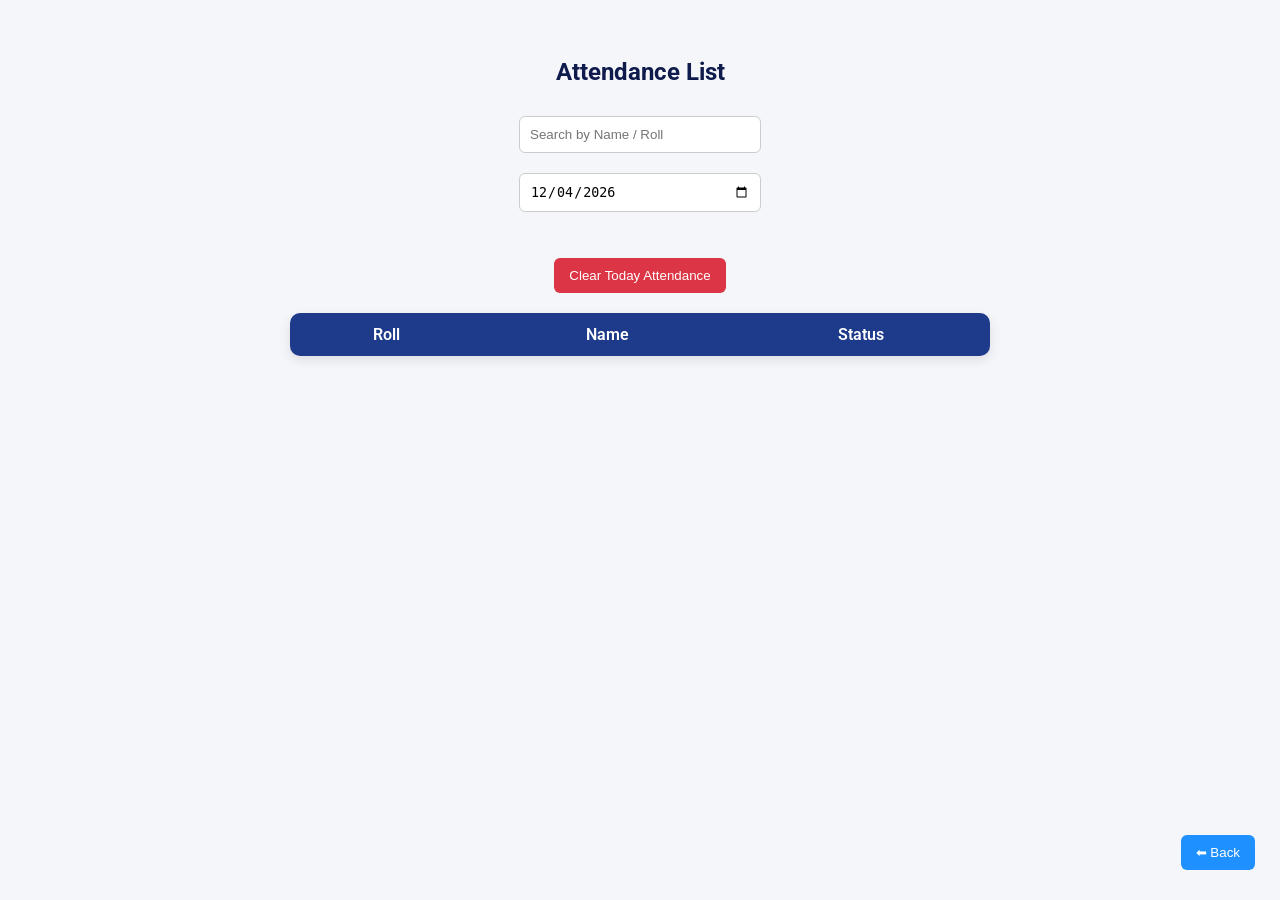
<file: view-student.html>
<!DOCTYPE html>
<html lang="en">
<head>
<meta charset="UTF-8">
<meta name="viewport" content="width=device-width, initial-scale=1.0">
<title>View Attendance | Smart Attendance</title>

<link href="https://fonts.googleapis.com/css2?family=Roboto:wght@400;500;700&display=swap" rel="stylesheet">

<style>
body {
    font-family: 'Roboto', sans-serif;
    background: #f4f6f9;
    padding: 30px 20px;
    display: flex;
    flex-direction: column;
    align-items: center;
}

h2 { color: #0f1b4c; margin-bottom: 20px; }

input, select {
    padding: 10px;
    margin: 10px;
    width: 220px;
    border-radius: 6px;
    border: 1px solid #ccc;
}

table {
    width: 80%;
    max-width: 700px;
    border-collapse: collapse;
    background: #fff;
    border-radius: 10px;
    overflow: hidden;
    box-shadow: 0 4px 12px rgba(0,0,0,0.1);
    margin-top: 10px;
}

th, td { padding: 12px 15px; text-align: center; }

th {
    background: #1e3a8a;
    color: white;
    font-weight: 600;
}

tr:nth-child(even) { background: #f9f9f9; }
tr:hover { background: #e6f0ff; }

.status-present { color: #22c55e; font-weight: bold; }
.status-absent { color: #ef4444; font-weight: bold; }

#notFound {
    color: #ef4444;
    font-weight: bold;
    margin-top: 10px;
}

/* buttons */
.btn {
    padding: 10px 15px;
    margin: 10px 5px;
    border: none;
    border-radius: 6px;
    cursor: pointer;
    color: white;
}

.clear-btn { background:#dc3545; }
.clear-btn:hover { background:#b52a37; }

.back-btn {
    position: fixed;
    bottom: 20px;
    right: 20px;
    background: #1e90ff;
}
.back-btn:hover {
    background: #187bcd;
    transform: translateY(-2px);
}

/* 🔥 TOAST */
#toast{
    position: fixed;
    bottom: 25px;
    right: 25px;
    min-width: 250px;
    background: #28a745;
    color: #fff;
    padding: 14px 20px;
    border-radius: 10px;
    font-weight: 500;
    box-shadow: 0 10px 25px rgba(0,0,0,0.2);
    opacity: 0;
    transform: translateY(50px);
    transition: 0.4s;
    z-index: 9999;
}
#toast.show{
    opacity: 1;
    transform: translateY(0);
}
</style>
</head>

<body>

<h2>Attendance List</h2>

<input type="text" id="search" placeholder="Search by Name / Roll" onkeyup="searchStudent()">
<input type="date" id="date" onchange="loadAttendance()">

<p id="notFound"></p>

<button class="btn clear-btn" onclick="clearToday()">Clear Today Attendance</button>

<table>
<thead>
<tr>
<th>Roll</th>
<th>Name</th>
<th>Status</th>
</tr>
</thead>
<tbody id="reportTable"></tbody>
</table>

<button class="btn back-btn" onclick="goBack()">⬅ Back</button>

<!-- 🔥 TOAST -->
<div id="toast"></div>

<script>

function goBack(){ window.history.back(); }

// 🔥 TOAST FUNCTION
function showToast(message){
    const toast = document.getElementById("toast");
    toast.innerText = message;
    toast.classList.add("show");

    setTimeout(()=>{
        toast.classList.remove("show");
    },2500);
}

// date
function getToday(){
    return new Date().toISOString().split('T')[0];
}

// load attendance
function loadAttendance(){

    let students = JSON.parse(localStorage.getItem("students")) || [];
    let attendance = JSON.parse(localStorage.getItem("attendance")) || [];

    let selectedDate = document.getElementById("date").value || getToday();

    let html = "";

    students.forEach(student => {

        let present = attendance.find(a => a.roll == student.roll && a.date == selectedDate);

        html += `<tr>
                    <td>${student.roll}</td>
                    <td>${student.name}</td>
                    <td class="${present ? 'status-present' : 'status-absent'}">
                        ${present ? 'Present' : 'Absent'}
                    </td>
                 </tr>`;
    });

    document.getElementById("reportTable").innerHTML = html;
}

// search
function searchStudent(){
    let input = document.getElementById("search").value.toLowerCase();
    let rows = document.querySelectorAll("#reportTable tr");
    let found = false;

    rows.forEach(row => {
        let name = row.children[1].innerText.toLowerCase();
        let roll = row.children[0].innerText.toLowerCase();

        if(name.includes(input) || roll.includes(input)){
            row.style.display = "";
            found = true;
        } else {
            row.style.display = "none";
        }
    });

    document.getElementById("notFound").innerText = found ? "" : "Student Not Found ❌";
}

//  PROFESSIONAL CLEAR
function clearToday(){

    let attendance = JSON.parse(localStorage.getItem("attendance")) || [];
    let today = document.getElementById("date").value || getToday();

    attendance = attendance.filter(a => a.date !== today);

    localStorage.setItem("attendance", JSON.stringify(attendance));

    showToast("Today's Attendance Cleared ✅");

    loadAttendance();
}

// auto load
window.onload = function(){
    document.getElementById("date").value = getToday();
    loadAttendance();
}

</script>

</body>
</html>
</file>
